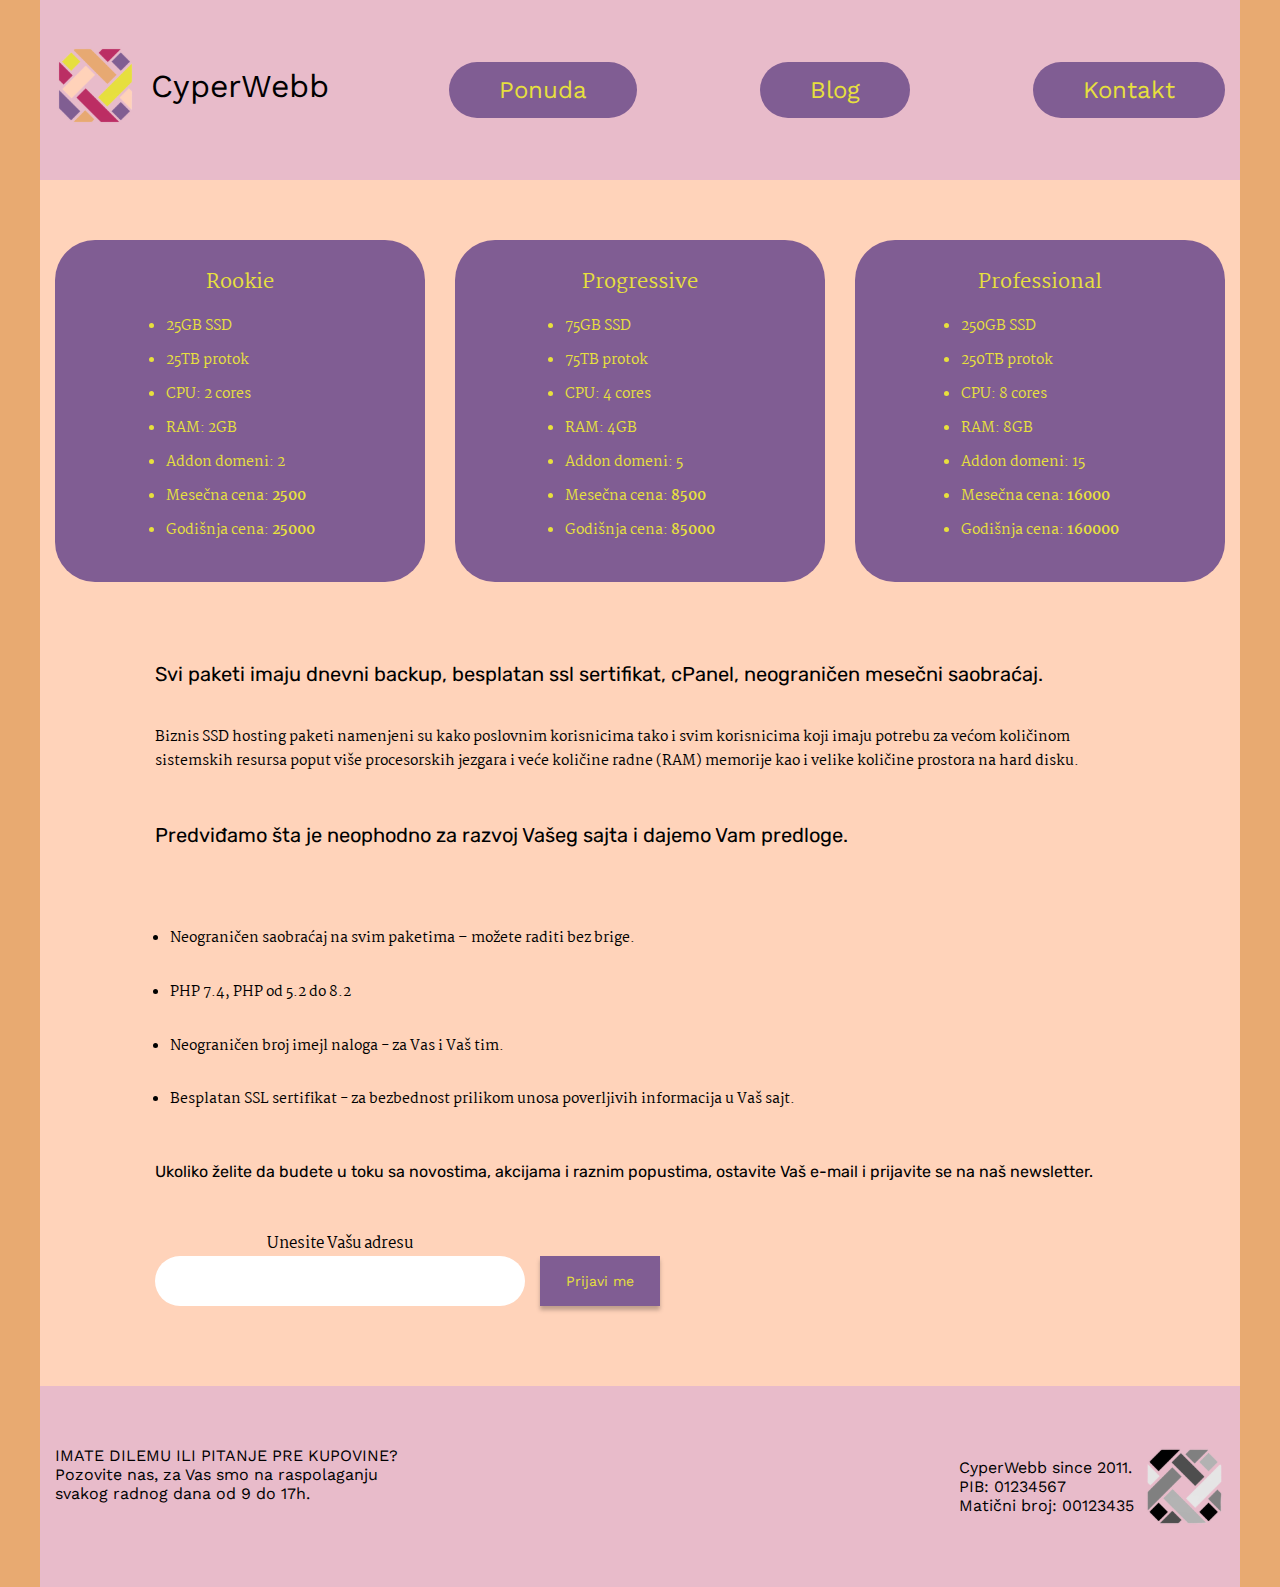
<file: business-hosting.html>
<!DOCTYPE html>
<html lang="en">
<head>
    <meta charset="utf-8">
    <meta name="description" content="">
    <meta name="keywords" content="app, landing, corporate, Creative, Html Template, Template">
    <meta name="author" content="web-themes">
    <meta http-equiv="x-ua-compatible" content="ie=edge">
    <meta name="viewport" content="width=device-width, initial-scale=1">

    <!-- title -->
    <title>Business Hosting | Cyper webb template</title>

    <!-- favicon -->
    <link href="img/logo.svg" type="image/png" rel="icon">

    <!-- all css here -->
    <link href="css/bootstrap.min.css" rel="stylesheet" type="text/css" />
    <link href="css/fontawesome.min.css" rel="stylesheet" type="text/css" />
    <link href="css/style.css" rel="stylesheet" type="text/css" />
    <link href="css/responsive.css" rel="stylesheet" type="text/css" />
</head>
<body>
    

    <!-- header start -->
    <header>
        <div class="container bg_one">

            <!--logo start-->
            <div class="logo">
                <a href="#"><img class="img-fluid" src="img/logo.svg" alt="">CyperWebb</a>
            </div>
            <!--logo end-->

            <!--menu start-->
            <ul id="menu">
                <li class="nav-item">
                    <a href="ponuda.html" class="nav-link">Ponuda</a>
                </li>
                <li class="nav-item">
                    <a href="#" class="nav-link">Blog</a>
                </li>
                <li class="nav-item">
                    <a href="#" class="nav-link">Kontakt</a>
                </li>
            </ul>
            <!--menu end-->

            <img class="img-fluid hamberger_menu" src="img/hamberger-menu.svg" alt="">

        </div>
    </header>
    <!-- header end -->

    <!-- best hosting area start -->
    <div class="best_hosting_wrapper">
        <div class="container">
            <div class="hosting_wrap">
                <div class="row">
                    <div class="col-lg-4 col-md-6 col-sm-6">
                        <div class="hosting_box businesshosting_box">
                            <h3>Rookie</h3>
                            <ul>
                                <li>25GB SSD</li>
                                <li>25TB protok </li>
                                <li>CPU: 2 cores</li>
                                <li>RAM: 2GB</li>
                                <li>Addon domeni: 2</li>
                                <li>Mesečna cena: <span>2500</span> </li>
                                <li>Godišnja cena: <span>25000</span> </li>
                            </ul>
                        </div>
                    </div>
                    <div class="col-lg-4 col-md-6 col-sm-6">
                        <div class="hosting_box businesshosting_box">
                            <h3>Progressive</h3>
                            <ul>
                                <li>75GB SSD</li>
                                <li>75TB protok</li>
                                <li>CPU: 4 cores</li>
                                <li>RAM: 4GB</li>
                                <li>Addon domeni: 5</li>
                                <li>Mesečna cena: <span>8500</span></li>
                                <li>Godišnja cena: <span>85000</span></li>
                            </ul>
                        </div>
                    </div>
                    <div class="col-lg-4 col-md-6 col-sm-6">
                        <div class="hosting_box businesshosting_box">
                            <h3>Professional</h3>
                            <ul>
                                <li>250GB SSD</li>
                                <li>250TB protok</li>
                                <li>CPU: 8 cores</li>
                                <li>RAM: 8GB</li>
                                <li>Addon domeni: 15</li>
                                <li>Mesečna cena: <span>16000</span></li>
                                <li>Godišnja cena: <span>160000</span></li>
                            </ul>
                        </div>
                    </div>
                </div>
            </div>
            <div class="package_wrap">
                <div class="row justify-content-center">
                    <div class="col-lg-10">
                        <div>
                            <h2 class="head_two">Svi paketi imaju dnevni backup, besplatan ssl sertifikat, cPanel, neograničen mesečni saobraćaj.</h2>
                            <p class="mt_40">Biznis SSD hosting paketi namenjeni su kako poslovnim korisnicima tako i svim korisnicima koji imaju potrebu za većom količinom sistemskih resursa poput više procesorskih jezgara i veće količine radne (RAM) memorije kao i velike količine prostora na hard disku.</p>
                            <h2 class="head_two mt_50">Predviđamo šta je neophodno za razvoj Vašeg sajta i dajemo Vam predloge.</h2>
                            <ul class="package_ul">
                                <li>Neograničen saobraćaj na svim paketima – možete raditi bez brige.</li>
                                <li class="mt_30">PHP 7.4, PHP od 5.2 do 8.2</li>
                                <li class="mt_30">Neograničen broj imejl naloga - za Vas i Vaš tim.</li>
                                <li class="mt_30">Besplatan SSL sertifikat - za bezbednost prilikom unosa poverljivih informacija u Vaš sajt.</li>
                            </ul>
                            <h3 class="head_three mt_50">Ukoliko želite da budete u toku sa novostima, akcijama i raznim popustima, ostavite Vaš e-mail i prijavite se na naš newsletter.</h3>
                            <div class="search_box address_box mt_50">
                                <form>
                                    <div class="d-flex align-items-center">
                                        <div>
                                            <label>Unesite Vašu adresu</label>
                                            <input type="text" >
                                        </div>
                                        <button type="submit" class="submit_btn">Prijavi me</button>
                                    </div>
                                </form>
                            </div>
                        </div>
                    </div>
                </div>
            </div>
        </div>
    </div>
    <!-- best hosting area end -->

    <!-- footer area start -->
    <footer>
        <div class="container">
            <div class="footer_wrap">
                <div class="row">
                    <div class="col-6">
                        <div>
                            <p class="footer_para">IMATE DILEMU ILI PITANJE PRE KUPOVINE?<br> Pozovite nas, za Vas smo na raspolaganju<br> svakog radnog dana od 9 do 17h.</p>
                        </div>
                    </div>
                    <div class="col-6">
                        <div class="footer_last d-flex align-items-center">
                            <div>
                                <p class="footer_para">CyperWebb since 2011.</p>
                                <a class="footer_para" href="#">PIB: 01234567</a>
                                <a class="footer_para" href="#">Matični broj: 00123435</a>
                            </div>
                            <a class="footer_logo" href="#"><img class="img-fluid" src="img/footer_logo.svg" alt=""></a>
                        </div>
                    </div>
                </div>
            </div>
        </div>
    </footer>
    <!-- footer area end -->

    <!-- back to top start -->
    <a href="#" class="back-to-top"><i class="fal fa-angle-up"></i></a>
    <!-- back to top end -->
    
    <!-- all js here -->
    <script src="js/jquery-3.4.1.min.js"></script>
    <script src="js/plugins.js"></script>
    <script src="js/main.js"></script>
</body>
</html>
</file>
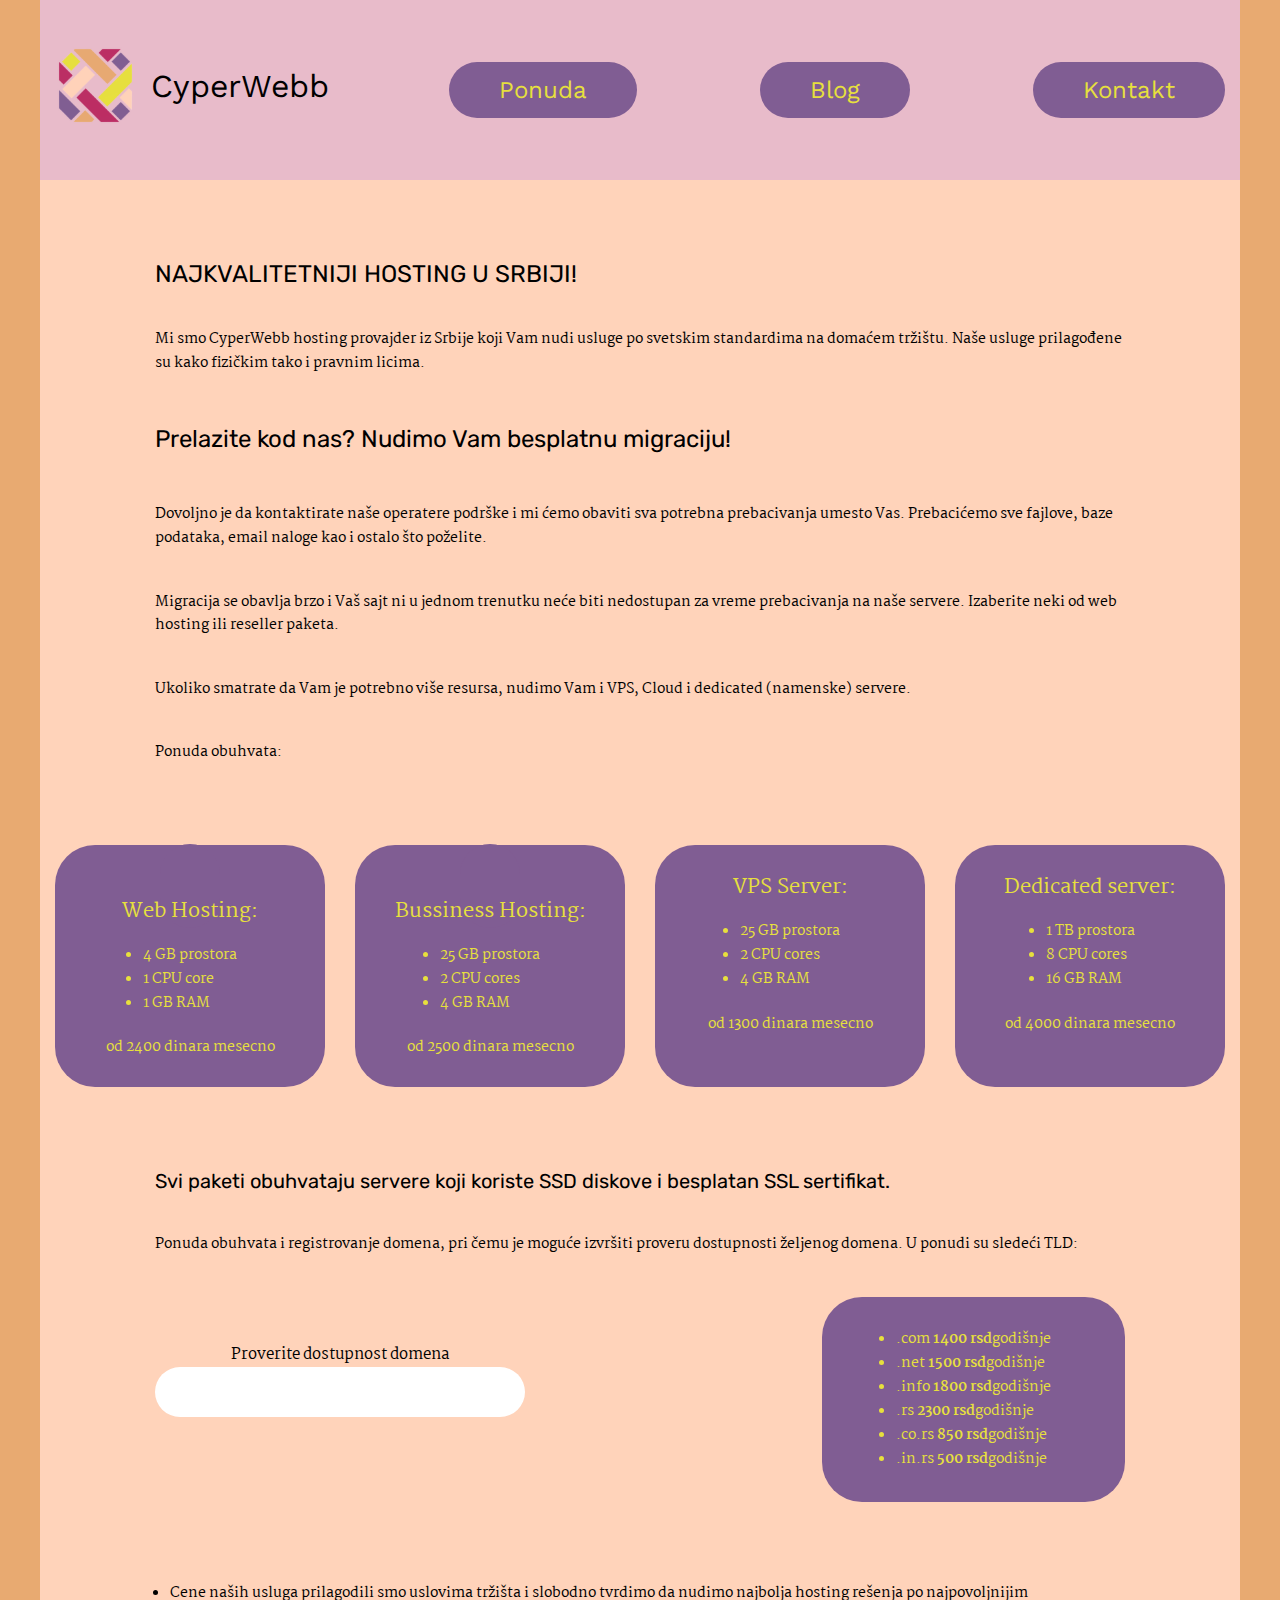
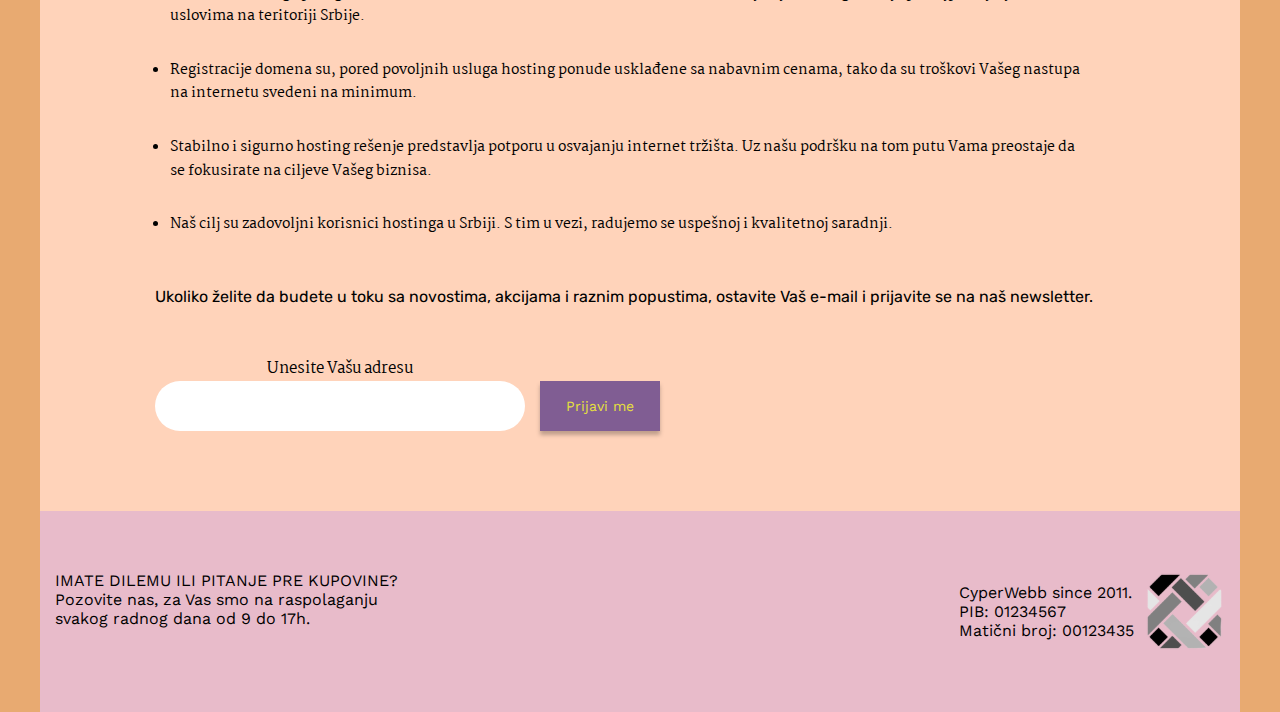
<file: ponuda.html>
<!DOCTYPE html>
<html lang="en">
<head>
    <meta charset="utf-8">
    <meta name="description" content="">
    <meta name="keywords" content="app, landing, corporate, Creative, Html Template, Template">
    <meta name="author" content="web-themes">
    <meta http-equiv="x-ua-compatible" content="ie=edge">
    <meta name="viewport" content="width=device-width, initial-scale=1">

    <!-- title -->
    <title>CyperWebb</title>

    <!-- favicon -->
    <link href="img/logo.svg" type="image/png" rel="icon">

    <!-- all css here -->
    <link href="css/bootstrap.min.css" rel="stylesheet" type="text/css" />
    <link href="css/fontawesome.min.css" rel="stylesheet" type="text/css" />
    <link href="css/style.css" rel="stylesheet" type="text/css" />
    <link href="css/responsive.css" rel="stylesheet" type="text/css" />
</head>
<body>
    

    <!-- header start -->
    <header>
        <div class="container bg_one">

            <!--logo start-->
            <div class="logo">
                <a href="#"><img class="img-fluid" src="img/logo.svg" alt="">CyperWebb</a>
            </div>
            <!--logo end-->

            <!--menu start-->
            <ul id="menu">
                <li class="nav-item">
                    <a href="ponuda.html" class="nav-link">Ponuda</a>
                </li>
                <li class="nav-item">
                    <a href="#" class="nav-link">Blog</a>
                </li>
                <li class="nav-item">
                    <a href="#" class="nav-link">Kontakt</a>
                </li>
            </ul>
            <!--menu end-->

            <img class="img-fluid hamberger_menu" src="img/hamberger-menu.svg" alt="">

        </div>
    </header>
    <!-- header end -->

    <!-- best hosting area start -->
    <div class="best_hosting_wrapper">
        <div class="container">
            <div class="best_wrap_one">
                <div class="row justify-content-center">
                    <div class="col-lg-10">
                        <div class="">
                            <h2 class="besthosting_head">NAJKVALITETNIJI HOSTING U SRBIJI!</h2>
                            <p class="mt_40">Mi smo CyperWebb hosting provajder iz Srbije koji Vam nudi usluge po svetskim standardima na domaćem tržištu. Naše usluge prilagođene su kako fizičkim tako i pravnim licima.</p>
                            <h2 class="besthosting_head mt_50">Prelazite kod nas? Nudimo Vam besplatnu migraciju! </h2>
                            <p class="mt_50">Dovoljno je da kontaktirate naše operatere podrške i mi ćemo obaviti sva potrebna prebacivanja umesto Vas. Prebacićemo sve fajlove, baze podataka, email naloge kao i ostalo što poželite. </p>
                            <p class="mt_40">Migracija se obavlja brzo i Vaš sajt ni u jednom trenutku neće biti nedostupan za vreme prebacivanja na naše servere. Izaberite neki od web hosting ili reseller paketa. </p>
                            <p class="mt_40">Ukoliko smatrate da Vam je potrebno više resursa, nudimo Vam i VPS, Cloud i dedicated (namenske) servere. </p>
                            <p class="mt_40">Ponuda obuhvata:</p>
                        </div>
                    </div>
                </div>
            </div>
            <div class="hosting_wrap">
                <div class="row">
                    <div class="col-lg-3 col-md-6 col-sm-6">
                        <div class="hosting_box">
						<a href="web-hosting.html" class="hosting_box"></a>
                            <h3>Web Hosting:</h3>
                            <ul>
                                <li>4 GB prostora </li>
                                <li>1 CPU core  </li>
                                <li>1 GB RAM</li>
                            </ul>
                            <p class="mt_20">od 2400 dinara mesecno</p>
                        </div>
                    </div>
                    <div class="col-lg-3 col-md-6 col-sm-6">
                        <div class="hosting_box">
						 <a href="business-hosting.html" class="hosting_box"></a>
                            <h3>Bussiness Hosting:</h3>
                            <ul>
                                <li>25 GB prostora</li>
                                <li>2 CPU cores  </li>
                                <li>4 GB RAM </li>
                            </ul>
                            <p class="mt_20">od 2500 dinara mesecno</p>
                        </div>
                    </div>
                    <div class="col-lg-3 col-md-6 col-sm-6">
                        <div class="hosting_box">
                            <h3>VPS Server:</h3>
                            <ul>
                                <li>25 GB prostora</li>
                                <li>2 CPU cores  </li>
                                <li>4 GB RAM  </li>
                            </ul>
                            <p class="mt_20">od 1300 dinara mesecno</p>
                        </div>
                    </div>
                    <div class="col-lg-3 col-md-6 col-sm-6">
                        <div class="hosting_box">
                            <h3>Dedicated server:</h3>
                            <ul>
                                <li>1 TB prostora</li>
                                <li>8 CPU cores </li>
                                <li>16 GB RAM </li>
                            </ul>
                            <p class="mt_20">od 4000 dinara mesecno</p>
                        </div>
                    </div>
                </div>
            </div>
            <div class="package_wrap">
                <div class="row justify-content-center">
                    <div class="col-lg-10">
                        <div>
                            <h2 class="head_two">Svi paketi obuhvataju servere koji koriste SSD diskove i besplatan SSL sertifikat. </h2>
                            <p class="mt_40">Ponuda obuhvata i registrovanje domena, pri čemu je moguće izvršiti proveru dostupnosti željenog domena. U ponudi su sledeći TLD:</p>
                            <div class="row align-items-center justify-content-center">
                                <div class="col-lg-8 col-md-7 order_1">
                                    <div class="search_box">
                                        <form>
                                            <label>Proverite dostupnost domena</label>
                                            <input type="search" >
                                        </form>
                                    </div>
                                </div>
                                <div class="col-lg-4 col-md-5 col-sm-7 order_2">
                                    <div class="hosting_box package_hosting_box">
                                        <ul>
                                            <li>.com <span>1400 rsd</span>godišnje</li>
                                            <li>.net <span>1500 rsd</span>godišnje</li>
                                            <li>.info <span>1800 rsd</span>godišnje</li>
                                            <li>.rs <span>2300 rsd</span>godišnje</li>
                                            <li>.co.rs <span>850 rsd</span>godišnje</li>
                                            <li>.in.rs <span>500 rsd</span>godišnje</li>
                                        </ul>
                                    </div>
                                </div>
                            </div>
                            <ul class="package_ul">
                                <li>Cene naših usluga prilagodili smo uslovima tržišta i slobodno tvrdimo da nudimo najbolja hosting rešenja po najpovoljnijim<br> uslovima na teritoriji Srbije.</li>
                                <li class="mt_30">Registracije domena su, pored povoljnih usluga hosting ponude usklađene sa nabavnim cenama, tako da su troškovi Vašeg nastupa<br> na internetu svedeni na minimum.</li>
                                <li class="mt_30">Stabilno i sigurno hosting rešenje predstavlja potporu u osvajanju internet tržišta. Uz našu podršku na tom putu Vama preostaje da<br> se fokusirate na ciljeve Vašeg biznisa.</li>
                                <li class="mt_30">Naš cilj su zadovoljni korisnici hostinga u Srbiji. S tim u vezi, radujemo se uspešnoj i kvalitetnoj saradnji.</li>
                            </ul>
                            <h3 class="head_three mt_50">Ukoliko želite da budete u toku sa novostima, akcijama i raznim popustima, ostavite Vaš e-mail i prijavite se na naš newsletter.</h3>
                            <div class="search_box address_box mt_50">
                                <form>
                                    <div class="d-flex align-items-center">
                                        <div>
                                            <label>Unesite Vašu adresu</label>
                                            <input type="text" >
                                        </div>
                                        <button type="submit" class="submit_btn">Prijavi me</button>
                                    </div>
                                </form>
                            </div>
                        </div>
                    </div>
                </div>
            </div>
        </div>
    </div>
    <!-- best hosting area end -->

    <!-- footer area start -->
    <footer>
        <div class="container">
            <div class="footer_wrap">
                <div class="row">
                    <div class="col-6">
                        <div>
                            <p class="footer_para">IMATE DILEMU ILI PITANJE PRE KUPOVINE?<br> Pozovite nas, za Vas smo na raspolaganju<br> svakog radnog dana od 9 do 17h.</p>
                        </div>
                    </div>
                    <div class="col-6">
                        <div class="footer_last d-flex align-items-center">
                            <div>
                                <p class="footer_para">CyperWebb since 2011.</p>
                                <a class="footer_para" href="#">PIB: 01234567</a>
                                <a class="footer_para" href="#">Matični broj: 00123435</a>
                            </div>
                            <a class="footer_logo" href="#"><img class="img-fluid" src="img/footer_logo.svg" alt=""></a>
                        </div>
                    </div>
                </div>
            </div>
        </div>
    </footer>
    <!-- footer area end -->

    <!-- back to top start -->
    <a href="#" class="back-to-top"><i class="fal fa-angle-up"></i></a>
    <!-- back to top end -->
    
    <!-- all js here -->
    <script src="js/jquery-3.4.1.min.js"></script>
    <script src="js/plugins.js"></script>
    <script src="js/main.js"></script>
</body>
</html>
</file>
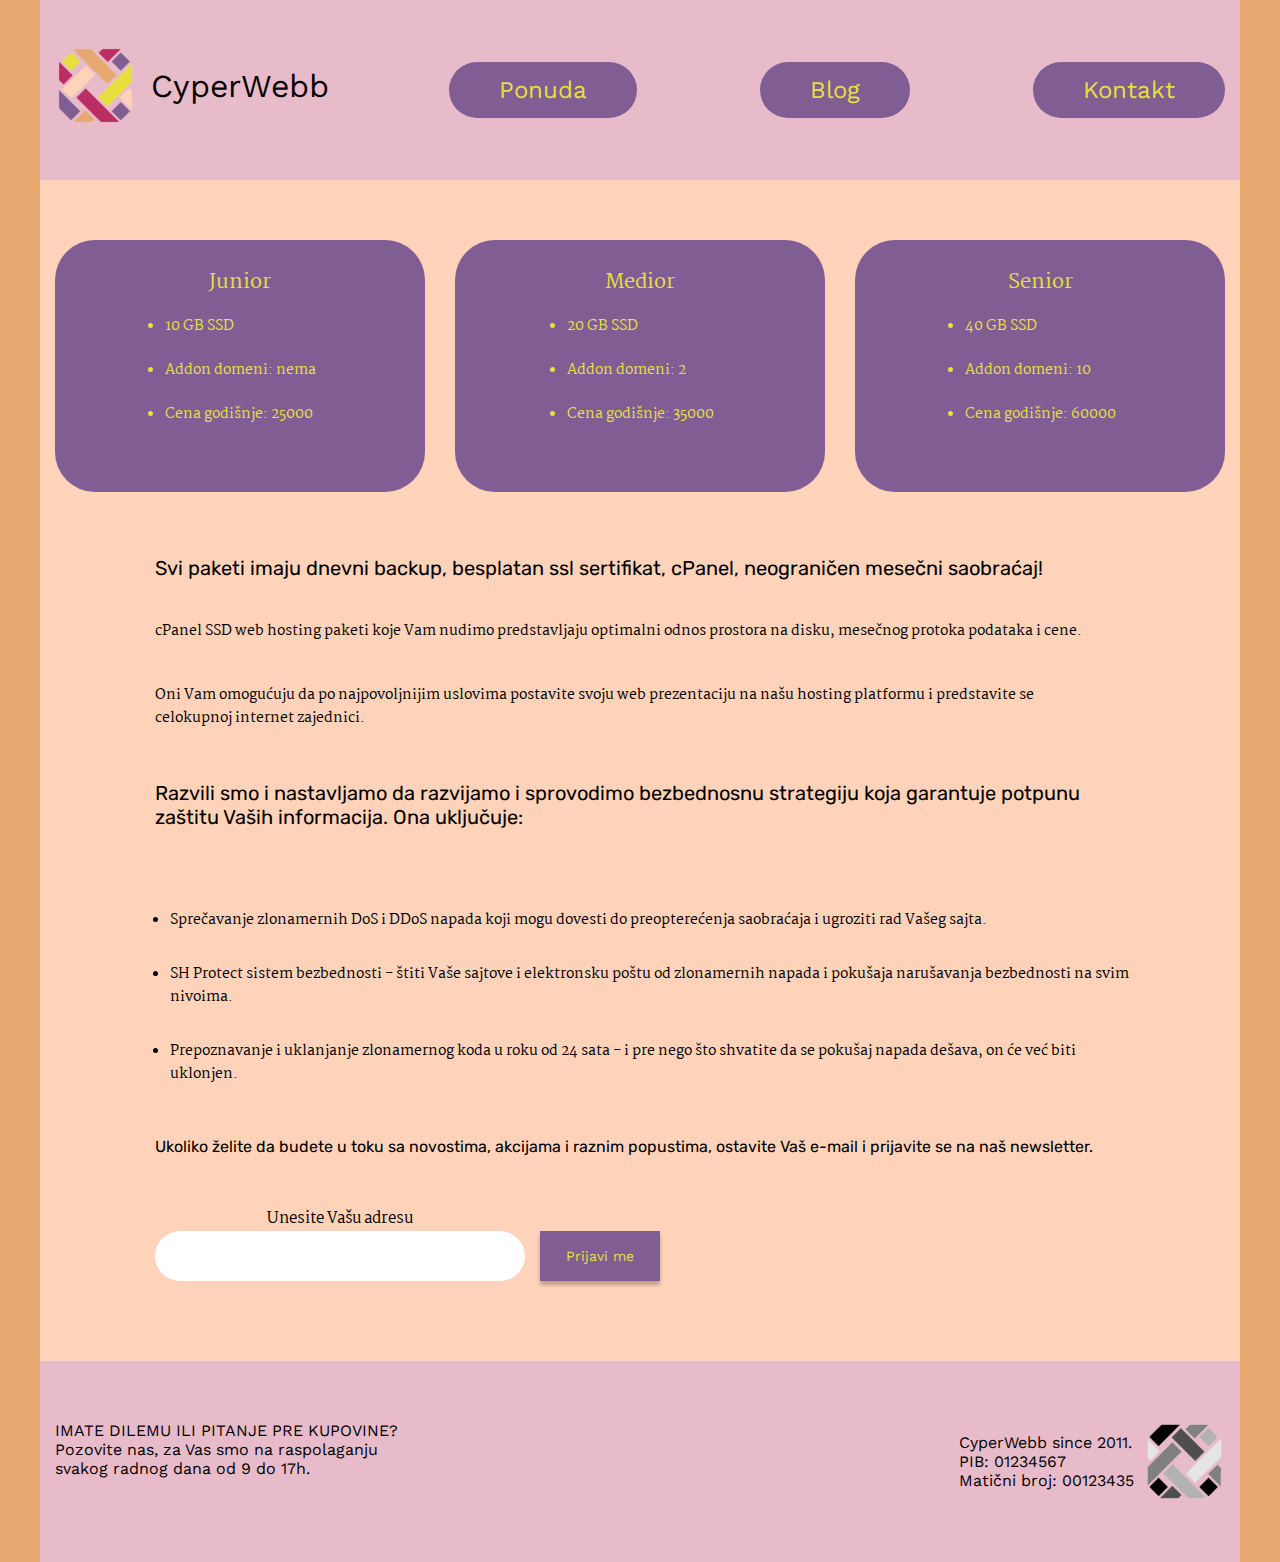
<file: web-hosting.html>
<!DOCTYPE html>
<html lang="en">
<head>
    <meta charset="utf-8">
    <meta name="description" content="">
    <meta name="keywords" content="app, landing, corporate, Creative, Html Template, Template">
    <meta name="author" content="web-themes">
    <meta http-equiv="x-ua-compatible" content="ie=edge">
    <meta name="viewport" content="width=device-width, initial-scale=1">

    <!-- title -->
    <title>Web Hosting | Cyper webb template</title>

    <!-- favicon -->
    <link href="img/logo.svg" type="image/png" rel="icon">

    <!-- all css here -->
    <link href="css/bootstrap.min.css" rel="stylesheet" type="text/css" />
    <link href="css/fontawesome.min.css" rel="stylesheet" type="text/css" />
    <link href="css/style.css" rel="stylesheet" type="text/css" />
    <link href="css/responsive.css" rel="stylesheet" type="text/css" />
</head>
<body>
    

    <!-- header start -->
    <header>
        <div class="container bg_one">

            <!--logo start-->
            <div class="logo">
                <a href="#"><img class="img-fluid" src="img/logo.svg" alt="">CyperWebb</a>
            </div>
            <!--logo end-->

            <!--menu start-->
            <ul id="menu">
                <li class="nav-item">
                    <a href="ponuda.html" class="nav-link">Ponuda</a>
                </li>
                <li class="nav-item">
                    <a href="#" class="nav-link">Blog</a>
                </li>
                <li class="nav-item">
                    <a href="#" class="nav-link">Kontakt</a>
                </li>
            </ul>
            <!--menu end-->

            <img class="img-fluid hamberger_menu" src="img/hamberger-menu.svg" alt="">

        </div>
    </header>
    <!-- header end -->

    <!-- best hosting area start -->
    <div class="best_hosting_wrapper">
        <div class="container">
            <div class="hosting_wrap">
                <div class="row">
                    <div class="col-lg-4 col-md-6 col-sm-6">
                        <div class="hosting_box webhosting_box">
                            <h3>Junior</h3>
                            <ul>
                                <li>10 GB SSD</li>
                                <li>Addon domeni: nema  </li>
                                <li>Cena godišnje: 25000 </li>
                            </ul>
                        </div>
                    </div>
                    <div class="col-lg-4 col-md-6 col-sm-6">
                        <div class="hosting_box webhosting_box">
                            <h3>Medior</h3>
                            <ul>
                                <li>20 GB SSD</li>
                                <li>Addon domeni: 2</li>
                                <li>Cena godišnje: 35000</li>
                            </ul>
                        </div>
                    </div>
                    <div class="col-lg-4 col-md-6 col-sm-6">
                        <div class="hosting_box webhosting_box">
                            <h3>Senior</h3>
                            <ul>
                                <li>40 GB SSD</li>
                                <li>Addon domeni: 10</li>
                                <li>Cena godišnje: 60000</li>
                            </ul>
                        </div>
                    </div>
                </div>
            </div>
            <div class="package_wrap">
                <div class="row justify-content-center">
                    <div class="col-lg-10">
                        <div>
                            <h2 class="head_two">Svi paketi imaju dnevni backup, besplatan ssl sertifikat, cPanel, neograničen mesečni saobraćaj!</h2>
                            <p class="mt_40">cPanel SSD web hosting paketi koje Vam nudimo predstavljaju optimalni odnos prostora na disku, mesečnog protoka podataka i cene. </p>
                            <p class="mt_40">Oni Vam omogućuju da po najpovoljnijim uslovima postavite svoju web prezentaciju na našu hosting platformu i predstavite se<br> celokupnoj internet zajednici.</p>
                            <h2 class="head_two mt_50">Razvili smo i nastavljamo da razvijamo i sprovodimo bezbednosnu strategiju koja garantuje potpunu zaštitu Vaših informacija. Ona uključuje:</h2>
                            <ul class="package_ul">
                                <li>Sprečavanje zlonamernih DoS i DDoS napada koji mogu dovesti do preopterećenja saobraćaja i ugroziti rad Vašeg sajta.</li>
                                <li class="mt_30">SH Protect sistem bezbednosti - štiti Vaše sajtove i elektronsku poštu od zlonamernih napada i pokušaja narušavanja bezbednosti na svim nivoima.</li>
                                <li class="mt_30">Prepoznavanje i uklanjanje zlonamernog koda u roku od 24 sata - i pre nego što shvatite da se pokušaj napada dešava, on će već biti uklonjen.</li>
                            </ul>
                            <h3 class="head_three mt_50">Ukoliko želite da budete u toku sa novostima, akcijama i raznim popustima, ostavite Vaš e-mail i prijavite se na naš newsletter.</h3>
                            <div class="search_box address_box mt_50">
                                <form>
                                    <div class="d-flex align-items-center">
                                        <div>
                                            <label>Unesite Vašu adresu</label>
                                            <input type="text" >
                                        </div>
                                        <button type="submit" class="submit_btn">Prijavi me</button>
                                    </div>
                                </form>
                            </div>
                        </div>
                    </div>
                </div>
            </div>
        </div>
    </div>
    <!-- best hosting area end -->

    <!-- footer area start -->
    <footer>
        <div class="container">
            <div class="footer_wrap">
                <div class="row">
                    <div class="col-6">
                        <div>
                            <p class="footer_para">IMATE DILEMU ILI PITANJE PRE KUPOVINE?<br> Pozovite nas, za Vas smo na raspolaganju<br> svakog radnog dana od 9 do 17h.</p>
                        </div>
                    </div>
                    <div class="col-6">
                        <div class="footer_last d-flex align-items-center">
                            <div>
                                <p class="footer_para">CyperWebb since 2011.</p>
                                <a class="footer_para" href="#">PIB: 01234567</a>
                                <a class="footer_para" href="#">Matični broj: 00123435</a>
                            </div>
                            <a class="footer_logo" href="#"><img class="img-fluid" src="img/footer_logo.svg" alt=""></a>
                        </div>
                    </div>
                </div>
            </div>
        </div>
    </footer>
    <!-- footer area end -->

    <!-- back to top start -->
    <a href="#" class="back-to-top"><i class="fal fa-angle-up"></i></a>
    <!-- back to top end -->
    
    <!-- all js here -->
    <script src="js/jquery-3.4.1.min.js"></script>
    <script src="js/plugins.js"></script>
    <script src="js/main.js"></script>
</body>
</html>
</file>
<file: css/style.css>
/*
* Cyper webb template
* Version: 01,

===========================================
    
    All include section: 

    01. Google fonts
    02. Basic css
    03. hamberger css
	 04. header css
	 05. best hosting css



===========================================


*/

/*======================
   01. Google fonts
========================*/
@import url('https://fonts.googleapis.com/css2?family=Work+Sans:wght@300;400;500;600;700&display=swap');
@import url('https://fonts.googleapis.com/css2?family=Rubik:wght@300;400;500;600;700&display=swap');
@import url('https://fonts.googleapis.com/css2?family=Martel:wght@300;400;600;700&display=swap');


/*======================
   02. Basic css
========================*/
html,
body,
div,
span,
h1,
h2,
h3,
h4,
h5,
h6,
p,
a,
strong,
i,
ol,
ul,
li,
form,
label,
footer,
header,
menu,
nav,
section {
	margin: 0;
	padding: 0;
}

body {
	background: #E8AA71;
	font-family: 'Martel', serif;
	font-weight: 400;
	font-size: 14px;
	line-height: 23.62px;
	color: #000000;
}

ol,
ul {
	list-style: none;
}

a:hover {
	text-decoration: none;
}

button:focus, input:focus, textarea:focus {
	outline: 0;
}

.bg_one {
	background: #E8BBCA;
}

.mt_20 {
	margin-top: 20px;
}

.mt_30 {
	margin-top: 30px;
}

.mt_40 {
	margin-top: 40px;
}

.mt_50 {
	margin-top: 50px;
}

/*======================
   03. hamberger css
========================*/
.hamberger_menu {
    cursor: pointer;
    position: absolute;
    right: 15px;
    display: none;
    z-index: 999;
    top: 15px;
}


/*======================
   04. header css
========================*/
header {
	position: fixed;
	z-index: 1000;
	width: 100%;
	height: 180px;
	-webkit-transition: .3s;
	-o-transition: .3s;
	transition: .3s;
	top: 0;
	left: 0;
	display: -webkit-box;
	display: -ms-flexbox;
	display: flex;
	-webkit-box-align: center;
	    -ms-flex-align: center;
	        align-items: center;
}

header.sticky {
    -webkit-box-shadow: 0 8px 20px 0 rgba(0, 0, 0, .1);
            box-shadow: 0 8px 20px 0 rgba(0, 0, 0, .1);
    height: 95px;
}

header .container {
    height: 100%;
    display: -webkit-box;
    display: -ms-flexbox;
    display: flex;
    -webkit-box-align: center;
        -ms-flex-align: center;
            align-items: center;
    -webkit-box-pack: justify;
        -ms-flex-pack: justify;
            justify-content: space-between;
}

.logo a {
    font-weight: 400;
    font-size: 32px;
    line-height: 38px;
    color: #000000;
    font-family: 'Work Sans', sans-serif;
    display: -webkit-inline-box;
    display: -ms-inline-flexbox;
    display: inline-flex;
    -webkit-box-align: center;
        -ms-flex-align: center;
            align-items: center;
}

.logo a img {
	 margin-right: 15px;
}

#menu {
	text-align: right;
}

#menu li {
    display: inline-block;
    margin: 0 60px;
}

#menu li:last-child {
	 margin-right: 0;
}

#menu li a {
    text-transform: capitalize;
    background: #805D93;
    border-radius: 40px;
    display: -webkit-inline-box;
    display: -ms-inline-flexbox;
    display: inline-flex;
    padding: 14px 50px;
    font-size: 24px;
    line-height: 28px;
    font-family: 'Work Sans', sans-serif;
    color: #E7E03D;
}

#menu>li>a.active,
#menu>li>a:hover {
	color: #E7E03D;
	-webkit-transition: 0.3s;
	-o-transition: 0.3s;
	transition: 0.3s;
	background: #a05dc4;
}

/*======================
   05. best hosting css
========================*/
.best_hosting_wrapper {
    margin-top: 180px;
}

.best_hosting_wrapper .container {
	 background: #FFD3BA;
}

.besthosting_head {
	 font-weight: 400;
	 font-size: 24px;
	 font-family: 'Rubik', sans-serif;
	 line-height: 28px;
}

.best_wrap_one {
	 padding: 80px 0 40px 0;
}

.hosting_box {
    background: #805D93;
    border-radius: 40px;
    padding: 30px;
    text-align: center;
    margin-top: 40px;
    height: 85%;
    -webkit-transition: .3s;
    -o-transition: .3s;
    transition: .3s;
}

.hosting_box:hover {
	 -webkit-transform: translateY(-10px);
	     -ms-transform: translateY(-10px);
	         transform: translateY(-10px);
}

.hosting_box h3 {
    font-size: 20px;
    line-height: 24px;
    color: #E7E03D;
    font-weight: 400;
}

.hosting_box ul {
	 list-style: unset;
	 margin-top: 20px;
	 display: inline-block;
	 text-align: left;
}

.hosting_box ul li, .hosting_box p {
	 font-weight: 400;
	 font-size: 14px;
	 line-height: 24px;
	 color: #E7E03D;
} 

.package_wrap {
	 padding: 80px 0;
}

.head_two {
	 font-weight: 400;
	 font-size: 20px;
	 line-height: 24px;
	 font-family: 'Rubik', sans-serif;
}

.search_box {
	 width: 370px;
	 text-align: center;
}

.search_box label {
    font-size: 15px;
    line-height: 25px;
    font-weight: 400;
    display: block;
}

.search_box input {
	 background: #FFFFFF;
	 border-radius: 40px;
	 width: 370px;
	 height: 50px;
	 border: transparent;
	 padding-left: 20px;
}

.package_hosting_box ul {
	 margin-top: 0 !important;
}

.package_hosting_box ul li span {
	 font-weight: 700;
}

.package_ul {
    list-style: unset;
    margin-top: 80px;
    -webkit-transform: translateX(15px);
        -ms-transform: translateX(15px);
            transform: translateX(15px);
}

.head_three {
	 font-weight: 400;
	 font-size: 16px;
	 line-height: 19px;
	 font-family: 'Rubik', sans-serif;
}

.address_box {
    width: 450px;
}

.submit_btn {
    padding: 5px 25px;
    border: transparent;
    background: #805D93;
    -webkit-box-shadow: 0px 4px 4px rgba(0, 0, 0, 0.25);
            box-shadow: 0px 4px 4px rgba(0, 0, 0, 0.25);
    font-size: 14px;
    color: #E7E03D;
    line-height: 16px;
    font-family: 'Work Sans', sans-serif;
    height: 50px;
    margin: 25px 0 0 15px;
    display: -webkit-inline-box;
    display: -ms-inline-flexbox;
    display: inline-flex;
    -webkit-box-align: center;
        -ms-flex-align: center;
            align-items: center;
    -webkit-box-pack: center;
        -ms-flex-pack: center;
            justify-content: center;
    -ms-flex-negative: 0;
        flex-shrink: 0;
    border: 1px solid transparent;
    -webkit-transition: .3s;
    -o-transition: .3s;
    transition: .3s;
}

.submit_btn:hover {
	 background: transparent;
	 border: 1px solid #805D93;
	 color: #805D93;
}

/*======================
   06. footer css
========================*/

footer .container {
	 background: #E8BBCA;
}

.footer_wrap {
	 background: #E8BBCA;
	 padding: 60px 0;
}

.footer_para {
	 font-weight: 400;
	font-size: 16px;
	line-height: 19px;
	font-family: 'Work Sans', sans-serif;
	color: #000000;
	display: block;
	-webkit-transition: .3s;
	-o-transition: .3s;
	transition: .3s;
}

a.footer_para:hover {
	color: #805D93;
}

.footer_last {
    -webkit-box-pack: end;
        -ms-flex-pack: end;
            justify-content: flex-end;
}

.footer_logo {
	 margin-left: 10px;
}

/*======================
   07. web hosting css
========================*/

.webhosting_box {
	 margin-top: 60px;
}

.webhosting_box li {
    margin-bottom: 20px;
}

/*======================
   08. business hosting css
========================*/

.businesshosting_box {
	margin-top: 60px;
}

.businesshosting_box li {
    margin-bottom: 10px;
}

.businesshosting_box li span {
	font-weight: 700;
}

/*======================
   02. back to top css
========================*/
.back-to-top {
	font-size: 24px;
	width: 45px;
	height: 45px;
	line-height: 45px;
	text-align: center;
	color: #4DE2C1;
	display: none;
	position: fixed;
	bottom: 30px;
	right: 20px;
	z-index: 999999999999;
	border-radius: 50%;
	background: #805D93;
}

.back-to-top i {
	color: #ffffff;
}
</file>
<file: css/responsive.css>
/*Extra large devices (large desktops, 1200px and up)*/
@media (max-width: 1399px){
	
}
@media (min-width: 1400px) { 
	
}
@media (min-width: 1200px) { 
	.container {
		max-width: 1200px;
	}
}

@media (max-width: 1199px) { 

	header {
	    height: 95px;
	}

	#menu li {
	    margin: 0 20px;
	}

	#menu li a {
	    padding: 12px 30px;
	    font-size: 20px;
	    line-height: 24px;
	}

	.best_hosting_wrapper {
	    margin-top: 95px;
	}

	.package_ul li br {
		display: none;
	}

	
}

@media (max-width: 991px) {

	header {
	    background: #E8BBCA;
	    height: 75px;
	}

	header.sticky {
		height: 75px;
	}

	#menu{
		position: fixed;
	    height: 100%;
	    width: 100%;
	    right: -100%;
	    top: 0;
	    padding: 100px 0;
	    background-color: #E8BBCA;
	    z-index: -1;
	    -webkit-transition: 0.4s;
	    -o-transition: 0.4s;
	    transition: 0.4s;
	}

	#menu.open{
		right: 0;
	}

	#menu li {
	    display: block;
	    padding: 0 15px;
	    margin: 0 auto 20px auto;
	    text-align: center;
	}

	#menu li a.nav-link {
	    width: auto;
	    display: -webkit-inline-box;
	    display: -ms-inline-flexbox;
	    display: inline-flex;
	}

	.hamberger_menu {
		display: block;
	}

	.logo a {
	    font-size: 24px;
	    line-height: 28px;
	}

	.logo a img {
	    margin-right: 15px;
	    width: 50px;
	}
	
	.best_hosting_wrapper {
	    margin-top: 74px;
	    background: #FFD3BA;
	}

	.best_wrap_one {
	    padding: 50px 0 20px 0;
	}

	.best_hosting_wrapper .mt_40 {
	    margin-top: 30px;
	}

	footer {
		background: #E8BBCA;
	}

}

/*Medium devices (tablets, 767px and down)*/
@media (max-width: 767px) {
	
	.search_box {
	    margin: 30px auto auto auto;
	}

	.address_box {
		margin: 30px auto auto 0;
	}

	.footer_para br {
		display: none;
	}

	.footer_logo img {
	    width: 50px;
	}

}

/*Small devices (landscape phones, 575px and down)*/
@media (max-width: 575px) {
	
	.hosting_box {
	    height: auto;
	    width: 230px;
	    margin-left: auto;
	    margin-right: auto;
	}

	.search_box {
	    width: 100%;
	}

	.search_box input {
		width: 100%;
	}

	.order_2 {
		-webkit-box-ordinal-group: 2;
		    -ms-flex-order: 1;
		        order: 1;
	}

	.order_1 {
		-webkit-box-ordinal-group: 3;
		    -ms-flex-order: 2;
		        order: 2;
	}

	.address_box input {
		height: 40px;
	}

	.submit_btn {
		height: 40px;
	}

	.footer_wrap {
	    padding: 20px 0;
	}

	.footer_para {
	    font-size: 12px;
	    line-height: 14px;
	}



}
</file>
